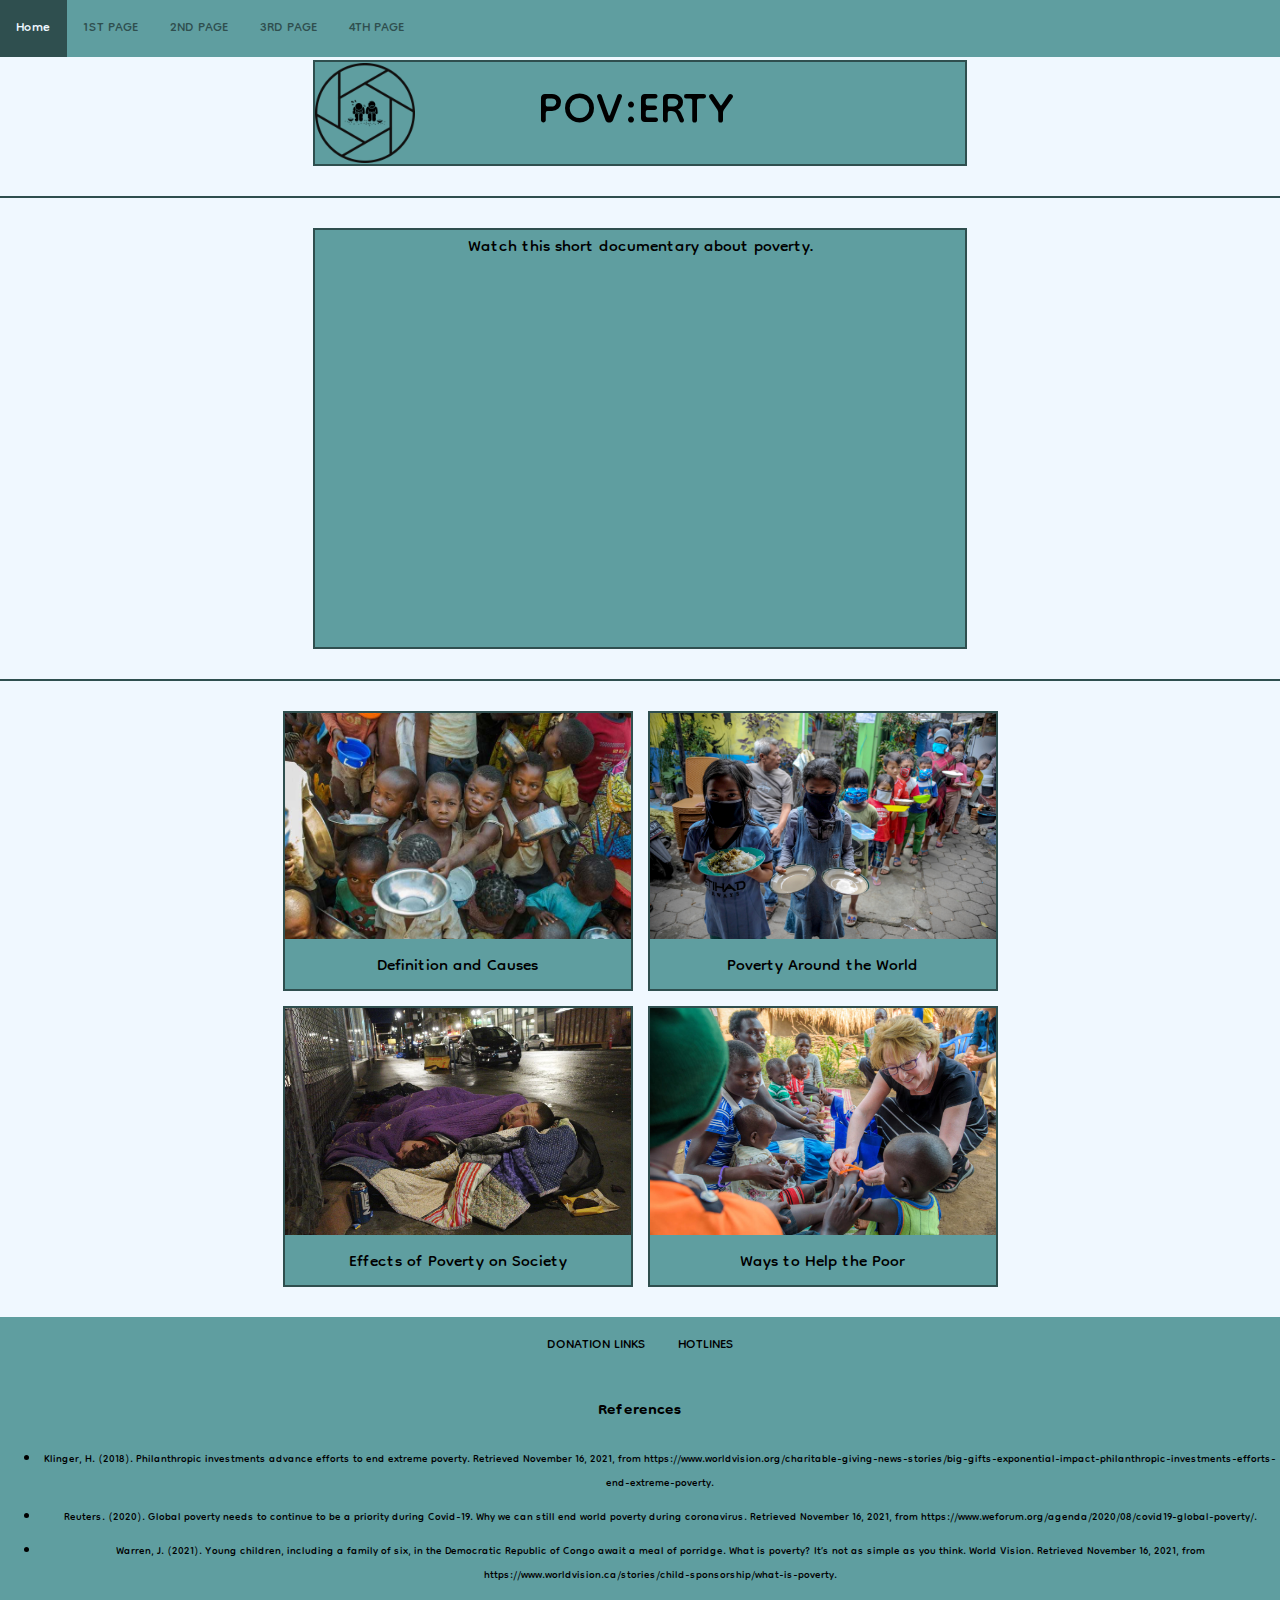
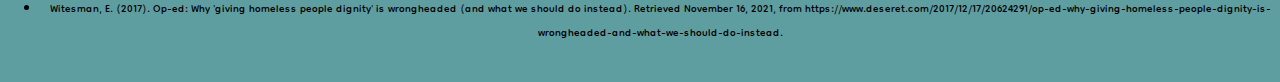
<file: Index.html>
<!DOCTYPE html>
<html>
<head>
    <title>POV:ERTY</title>

    <meta charset="UTF-8">
    <meta name="author" content="Sancho Doronila">
    <meta name="keywords" content="Html, Css">
    <meta name="revised" content="11-09-2021">
    <link rel="icon" type="image" href="images/Logo.png"/>
    <link rel="stylesheet" href="css/styles.css">

<body>
    <header>
        <nav>
            <a class="active" href="Index.html">Home</a>
            <a href="htdocs/subpage1.html">1ST PAGE</a>
            <a href="#2ND PAGE">2ND PAGE</a>
            <a href="#3RD PAGE">3RD PAGE</a>
            <a href="#4TH PAGE">4TH PAGE</a>
        </nav>
    </header>

    <div class="title">
        <img src="images/Logo.png">
        <div>POV:ERTY</div>
    </div>

    <hr>

    <div class="video">
        <div>Watch this short documentary about poverty.</div>
        <iframe  width="650" height="365.625" src="https://www.youtube.com/embed/ty1VWxCZ7p0?autoplay=1&mute=1" title="YouTube video player" frameborder="0" allow="accelerometer; autoplay; clipboard-write; encrypted-media; gyroscope; picture-in-picture" allowfullscreen></iframe>
    </div>  

    <hr>

    <div class="grid-container-subpages">
        <div class="grid-subpage">
            <a href="subpage1.html"><img src="images/poverty1.jpg"></a>
            <div>Definition and Causes</div>
        </div>
        <div class="grid-subpage">
            <a href="#2ND PAGE"><img src="images/poverty2.jpg"></a>
            <div>Poverty Around the World</div>
        </div>
        <div class="grid-subpage">
            <a href="#3RD PAGE"><img src="images/poverty3.jpg"></a>
            <div>Effects of Poverty on Society</div>
        </div>
        <div class="grid-subpage">
            <a href="#4TH PAGE"><img src="images/poverty4.jpg"></a>
            <div>Ways to Help the Poor</div>
        </div>
    </div>

    <footer>
        <div class="links">
            <a href="https://donate.unicef.ph/campaign/pledge">DONATION LINKS</a>
            <a href="https://www.gov.ph/hotlines.html">HOTLINES</a>
        </div>
        <div class="references">
            <h2>References</h2>
            <ul>
                <li>Klinger, H. (2018). Philanthropic investments advance efforts to end extreme poverty. Retrieved November 16, 2021, from https://www.worldvision.org/charitable-giving-news-stories/big-gifts-exponential-impact-philanthropic-investments-efforts-end-extreme-poverty.</li>
                <li>Reuters. (2020). Global poverty needs to continue to be a priority during Covid-19. Why we can still end world poverty during coronavirus. Retrieved November 16, 2021, from https://www.weforum.org/agenda/2020/08/covid19-global-poverty/.</li>
                <li>Warren, J. (2021). Young children, including a family of six, in the Democratic Republic of Congo await a meal of porridge. What is poverty? It’s not as simple as you think. World Vision. Retrieved November 16, 2021, from https://www.worldvision.ca/stories/child-sponsorship/what-is-poverty.</li>
                <li>Witesman, E. (2017). Op-ed: Why 'giving homeless people dignity' is wrongheaded (and what we should do instead). Retrieved November 16, 2021, from https://www.deseret.com/2017/12/17/20624291/op-ed-why-giving-homeless-people-dignity-is-wrongheaded-and-what-we-should-do-instead.</li>
            </ul>
        </div>
    </footer>
</body>
</file>
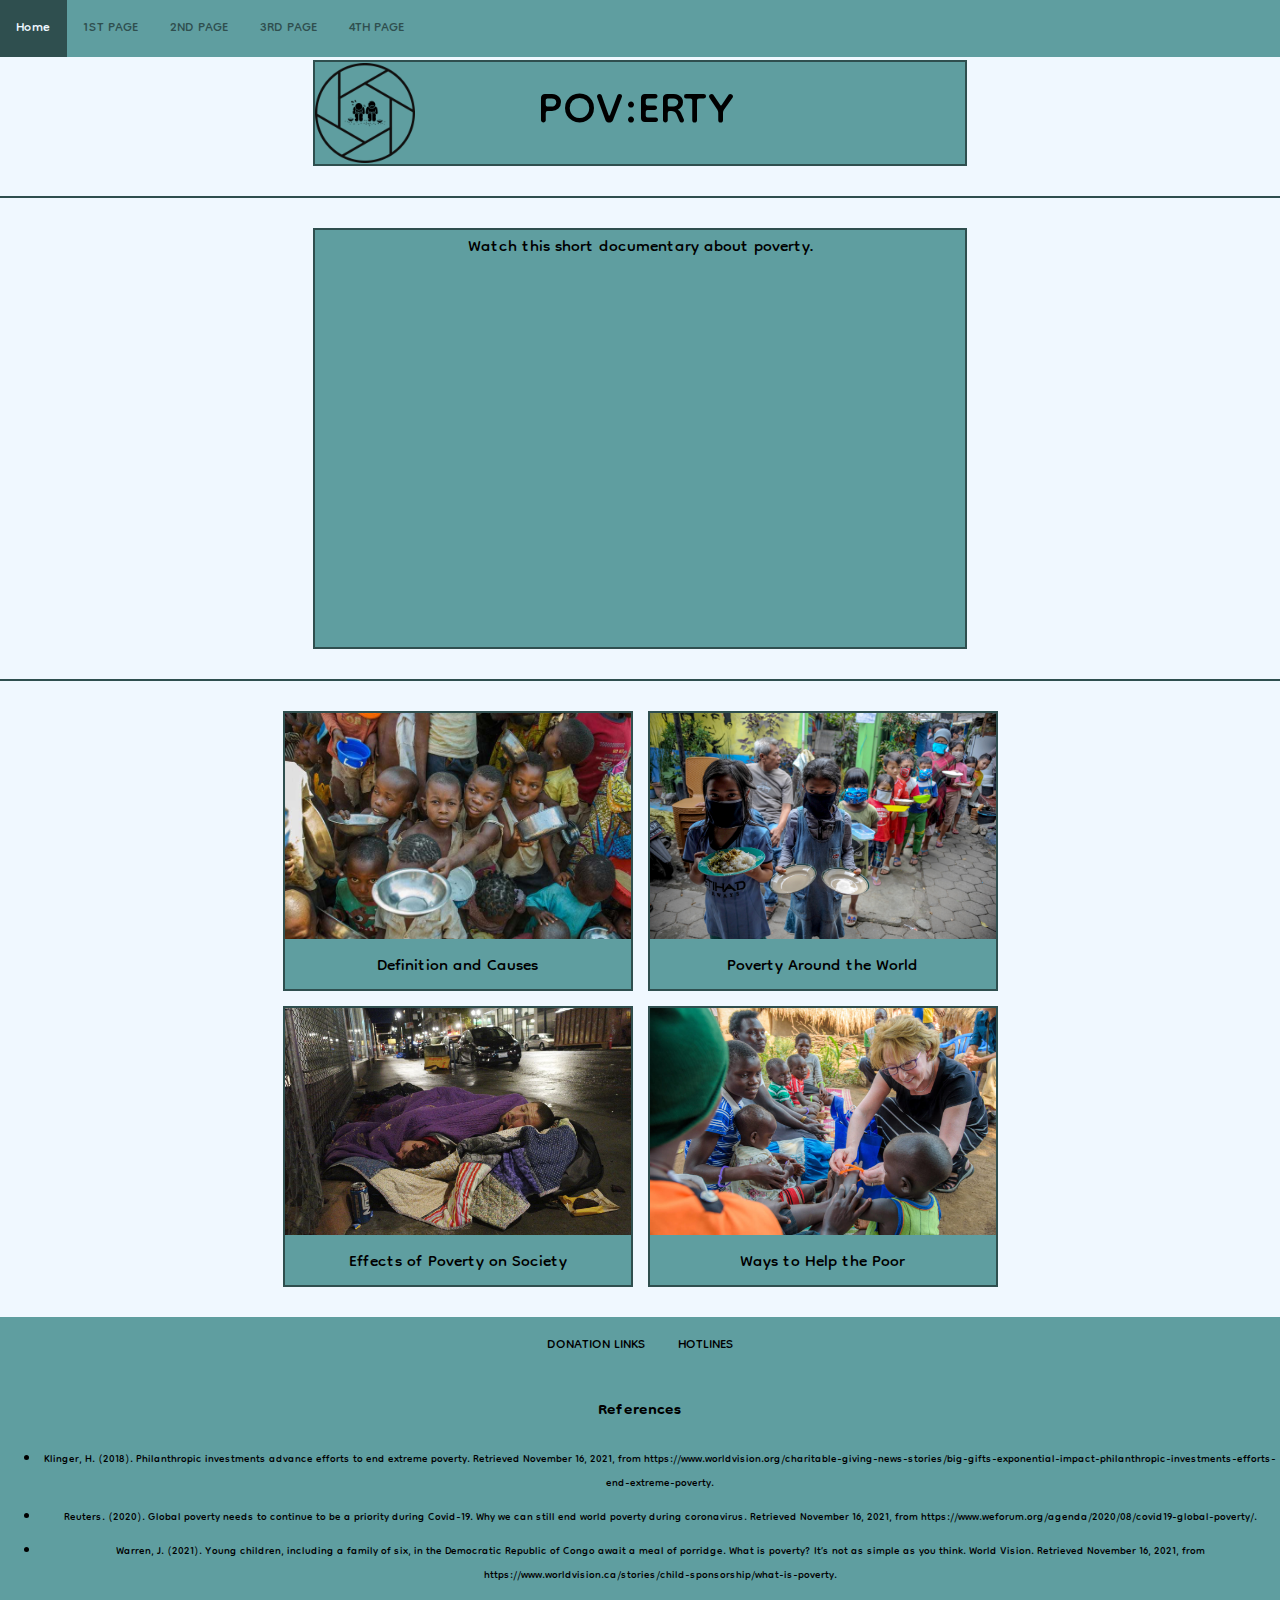
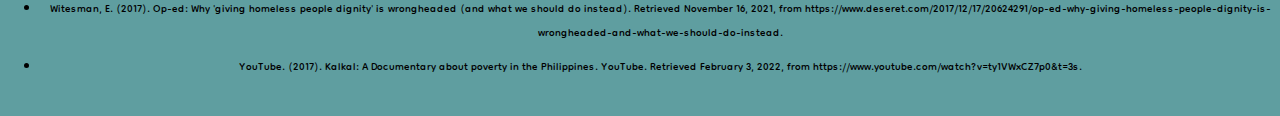
<file: index.html>
<!DOCTYPE html>
<html>
<head>
    <title>POV:ERTY</title>

    <meta charset="UTF-8">
    <meta name="author" content="Sancho Doronila">
    <meta name="keywords" content="Html, Css">
    <meta name="revised" content="2-03-2022">
    <link rel="icon" type="image" href="images/Logo.png">
    <link rel="stylesheet" href="css/styles.css">

<body>
    <header>
        <nav>
            <a class="active" href="index.html">Home</a>
            <a href="htdocs/subpage1.html">1ST PAGE</a>
            <a href="htdocs/subpage2.html">2ND PAGE</a>
            <a href="htdocs/subpage3.html">3RD PAGE</a>
            <a href="htdocs/subpage4.html">4TH PAGE</a>
        </nav>
    </header>

    <div class="title">
        <img src="images/Logo.png">
        <div>POV:ERTY</div>
    </div>

    <hr>

    <div class="video">
        <div>Watch this short documentary about poverty.</div>
        <iframe  width="650" height="365.625" src="https://www.youtube.com/embed/ty1VWxCZ7p0?autoplay=1&mute=1" title="YouTube video player" frameborder="0" allow="accelerometer; autoplay; clipboard-write; encrypted-media; gyroscope; picture-in-picture" allowfullscreen></iframe>
    </div>  

    <hr>

    <div class="grid-container-subpages">
        <div class="grid-subpage">
            <a href="htdocs/subpage1.html"><img src="images/poverty1.jpg"></a>
            <div>Definition and Causes</div>
        </div>
        <div class="grid-subpage">
            <a href="htdocs/subpage2.html"><img src="images/poverty2.jpg"></a>
            <div>Poverty Around the World</div>
        </div>
        <div class="grid-subpage">
            <a href="htdocs/subpage3.html"><img src="images/poverty3.jpg"></a>
            <div>Effects of Poverty on Society</div>
        </div>
        <div class="grid-subpage">
            <a href="htdocs/subpage4.html"><img src="images/poverty4.jpg"></a>
            <div>Ways to Help the Poor</div>
        </div>
    </div>

    <footer>
        <div class="links">
            <a href="https://donate.unicef.ph/campaign/pledge">DONATION LINKS</a>
            <a href="https://www.gov.ph/hotlines.html">HOTLINES</a>
        </div>
        <div class="references">
            <h2>References</h2>
            <ul>
                <li>Klinger, H. (2018). Philanthropic investments advance efforts to end extreme poverty. Retrieved November 16, 2021, from https://www.worldvision.org/charitable-giving-news-stories/big-gifts-exponential-impact-philanthropic-investments-efforts-end-extreme-poverty.</li>
                <li>Reuters. (2020). Global poverty needs to continue to be a priority during Covid-19. Why we can still end world poverty during coronavirus. Retrieved November 16, 2021, from https://www.weforum.org/agenda/2020/08/covid19-global-poverty/.</li>             
                <li>Warren, J. (2021). Young children, including a family of six, in the Democratic Republic of Congo await a meal of porridge. What is poverty? It’s not as simple as you think. World Vision. Retrieved November 16, 2021, from https://www.worldvision.ca/stories/child-sponsorship/what-is-poverty.</li>
                <li>Witesman, E. (2017). Op-ed: Why 'giving homeless people dignity' is wrongheaded (and what we should do instead). Retrieved November 16, 2021, from https://www.deseret.com/2017/12/17/20624291/op-ed-why-giving-homeless-people-dignity-is-wrongheaded-and-what-we-should-do-instead.</li>
                <li>YouTube. (2017). Kalkal: A Documentary about poverty in the Philippines. YouTube. Retrieved February 3, 2022, from https://www.youtube.com/watch?v=ty1VWxCZ7p0&t=3s.</li>
            </ul>
        </div>
    </footer>
</body>
</file>
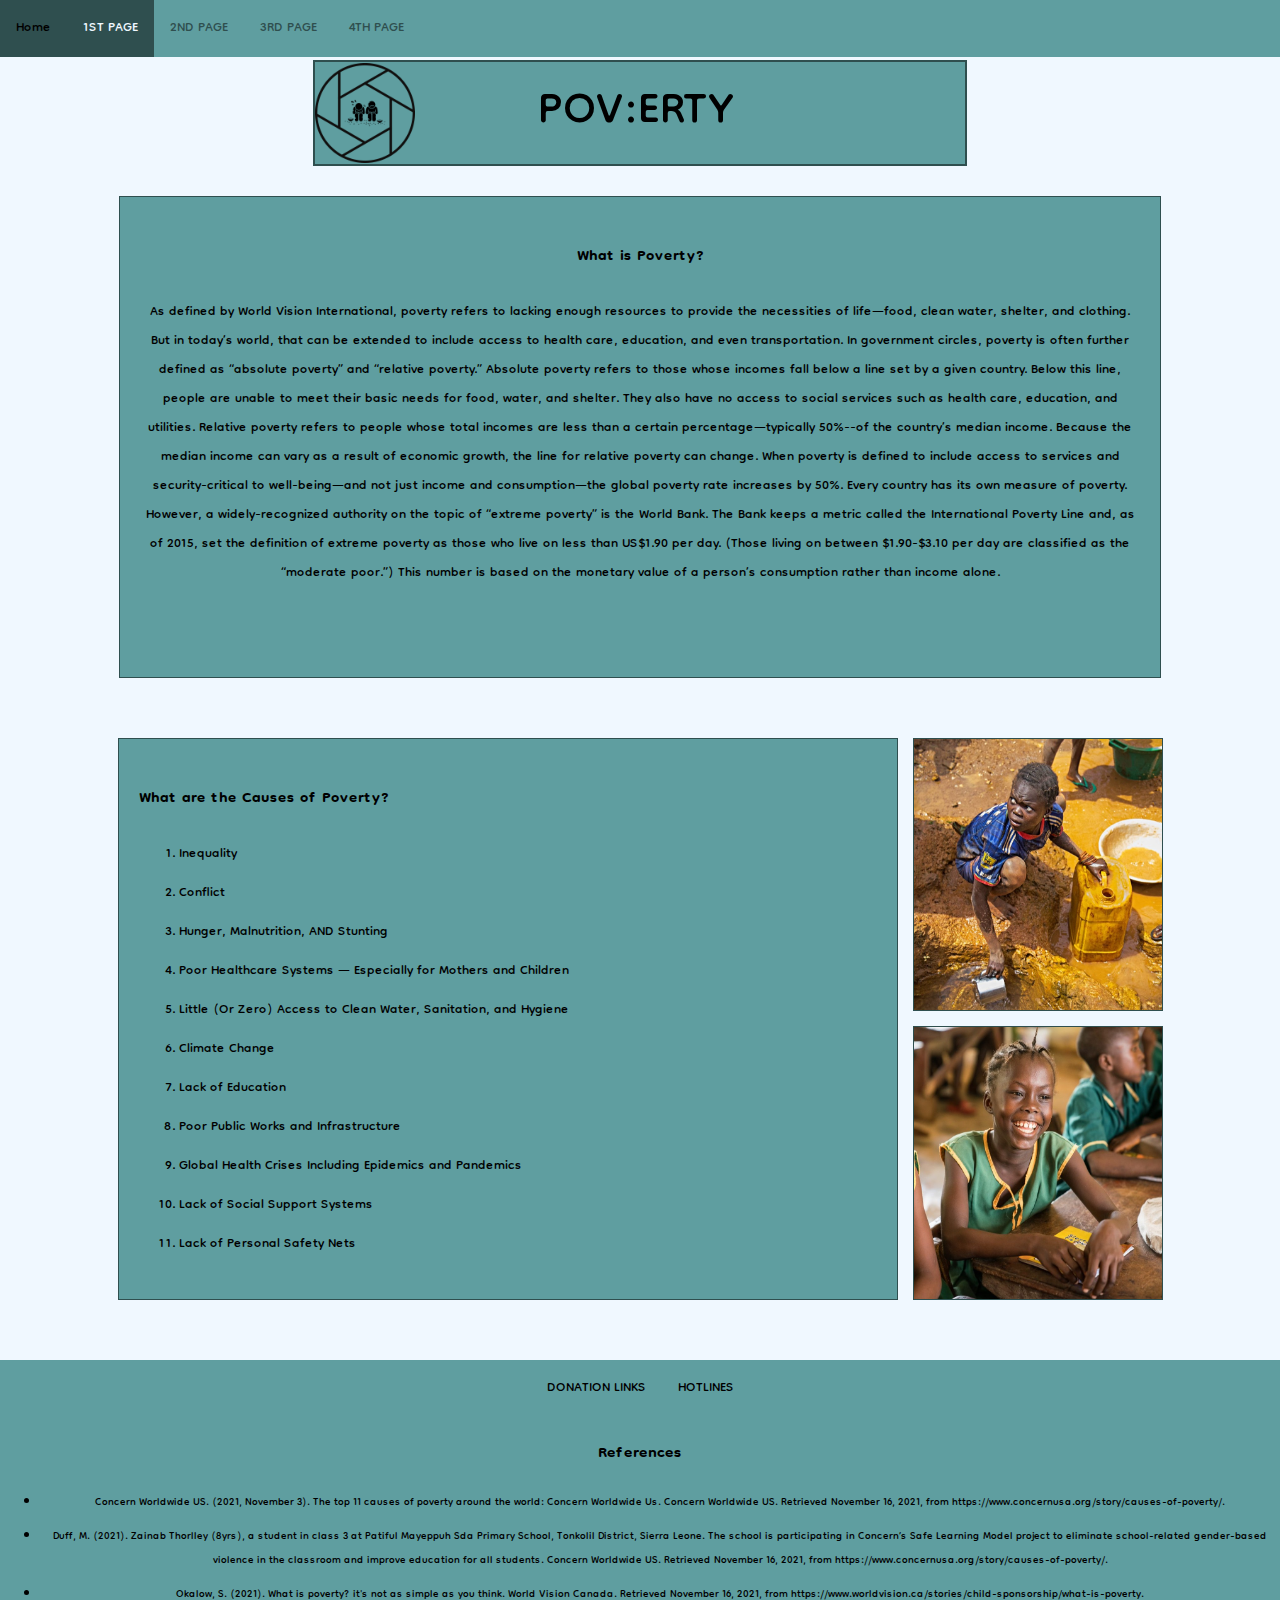
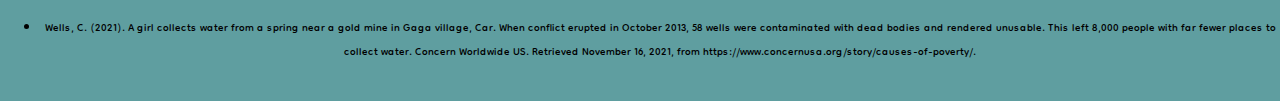
<file: htdocs/subpage1.html>
<!DOCTYPE html>
<html>
<head>
    <title>POV:ERTY</title>

    <meta charset="UTF-8">
    <meta name="author" content="Sancho Doronila">
    <meta name="keywords" content="Html, Css">
    <meta name="revised" content="2-03-2022">
    <link rel="icon" type="image" href="../images/Logo.png"/>
    <link rel="stylesheet" href="../css/styles1.css">

<body>
    <header>
        <nav>
            <a href="../index.html">Home</a>
            <a class="active" href="subpage1.html">1ST PAGE</a>
            <a href="subpage2.html">2ND PAGE</a>
            <a href="subpage3.html">3RD PAGE</a>
            <a href="subpage4.html">4TH PAGE</a>
        </nav>
    </header>

    <div class="title">
        <img src="../images/Logo.png">
        <div>POV:ERTY</div>
    </div>

    <div class="box">
        <h3>What is Poverty?</h3>
        <div>As defined by World Vision International, poverty refers to lacking enough resources to provide the necessities of life—food, clean water, shelter, and clothing. But in today’s world, that can be extended to include access to health care, education, and even transportation. In government circles, poverty is often further defined as “absolute poverty” and “relative poverty.” Absolute poverty refers to those whose incomes fall below a line set by a given country. Below this line, people are unable to meet their basic needs for food, water, and shelter. They also have no access to social services such as health care, education, and utilities. Relative poverty refers to people whose total incomes are less than a certain percentage—typically 50%--of the country’s median income. Because the median income can vary as a result of economic growth, the line for relative poverty can change. When poverty is defined to include access to services and security-critical to well-being—and not just income and consumption—the global poverty rate increases by 50%. Every country has its own measure of poverty. However, a widely-recognized authority on the topic of “extreme poverty” is the World Bank. The Bank keeps a metric called the International Poverty Line and, as of 2015, set the definition of extreme poverty as those who live on less than US$1.90 per day. (Those living on between $1.90-$3.10 per day are classified as the “moderate poor.”) This number is based on the monetary value of a person’s consumption rather than income alone.</div>
    </div>

    <div class="grid-container">
        <div class="item1">
            <h3>What are the Causes of Poverty?</h3>
            <ol>
                <li>Inequality</li>
                <li>Conflict</li>
                <li>Hunger, Malnutrition, AND Stunting</li>
                <li>Poor Healthcare Systems — Especially for Mothers and Children</li>
                <li>Little (Or Zero) Access to Clean Water, Sanitation, and Hygiene</li>
                <li>Climate Change</li>
                <li>Lack of Education</li>
                <li>Poor Public Works and Infrastructure</li>
                <li>Global Health Crises Including Epidemics and Pandemics</li>
                <li>Lack of Social Support Systems</li>
                <li>Lack of Personal Safety Nets</li>
            </ol>
        </div>
        <div class="item2"><img src="../images/poverty5.jpg"></div>
        <div class="item3"><img src="../images/poverty6.jpg"></div>  
    </div>

    <footer>
        <div class="links">
            <a href="https://donate.unicef.ph/campaign/pledge">DONATION LINKS</a>
            <a href="https://www.gov.ph/hotlines.html">HOTLINES</a>
        </div>
        <div class="references">
            <h2>References</h2>
            <ul>
                <li>Concern Worldwide US. (2021, November 3). The top 11 causes of poverty around the world: Concern Worldwide Us. Concern Worldwide US. Retrieved November 16, 2021, from https://www.concernusa.org/story/causes-of-poverty/.</li>
                <li>Duff, M. (2021). Zainab Thorlley (8yrs), a student in class 3 at Patiful Mayeppuh Sda Primary School, Tonkolil District, Sierra Leone. The school is participating in Concern’s Safe Learning Model project to eliminate school-related gender-based violence in the classroom and improve education for all students. Concern Worldwide US. Retrieved November 16, 2021, from https://www.concernusa.org/story/causes-of-poverty/. </li>
                <li>Okalow, S. (2021). What is poverty? it's not as simple as you think. World Vision Canada. Retrieved November 16, 2021, from https://www.worldvision.ca/stories/child-sponsorship/what-is-poverty.</li>
                <li>Wells, C. (2021). A girl collects water from a spring near a gold mine in Gaga village, Car. When conflict erupted in October 2013, 58 wells were contaminated with dead bodies and rendered unusable. This left 8,000 people with far fewer places to collect water. Concern Worldwide US. Retrieved November 16, 2021, from https://www.concernusa.org/story/causes-of-poverty/. </li>
            </ul>
        </div>
    </footer>
</body>
</file>
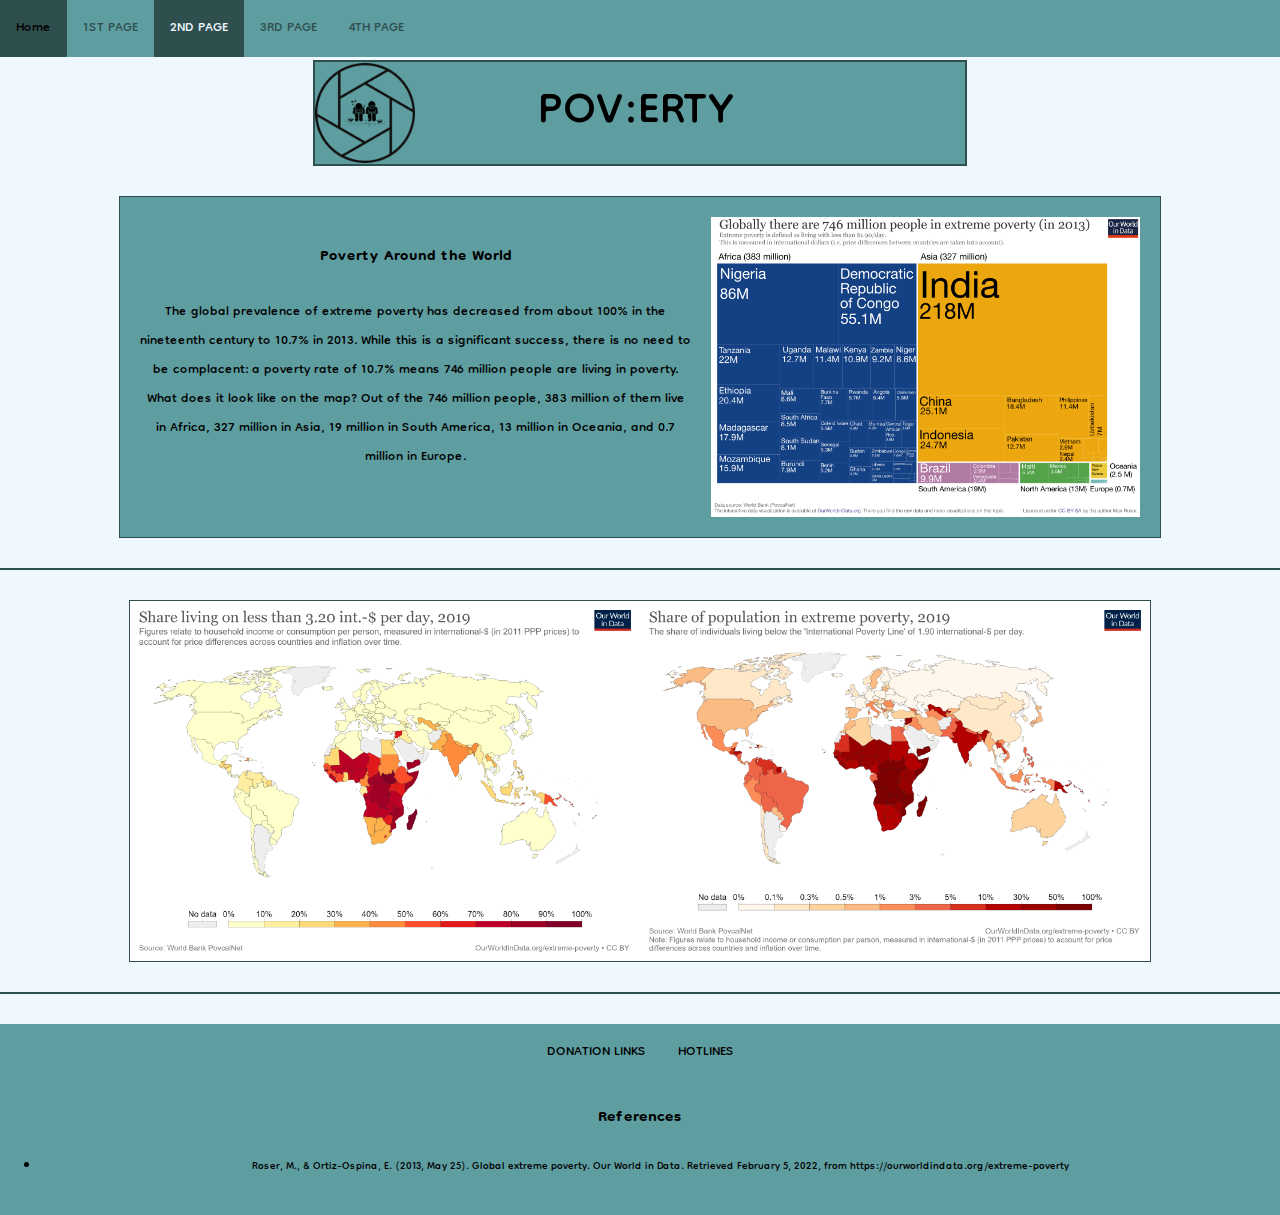
<file: htdocs/subpage2.html>
<!DOCTYPE html>
<html>
<head>
    <title>POV:ERTY</title>

    <meta charset="UTF-8">
    <meta name="author" content="Sancho Doronila">
    <meta name="keywords" content="Html, Css">
    <meta name="revised" content="2-05-2022">
    <link rel="icon" type="image" href="../images/Logo.png"/>
    <link rel="stylesheet" href="../css/styles2.css">


    <body>
        <header>
            <nav>
                <a href="../index.html">Home</a>
                <a href="subpage1.html">1ST PAGE</a>
                <a class= "active"href="subpage2.html">2ND PAGE</a>
                <a href="subpage3.html">3RD PAGE</a>
                <a href="subpage4.html">4TH PAGE</a>
            </nav>
        </header>
    
        <div class="title">
            <img src="../images/Logo.png">
            <div>POV:ERTY</div>
        </div>
        
        <div class="box">
            <div><h3>Poverty Around the World</h3>The global prevalence of extreme poverty has decreased from about 100% in the nineteenth century to 10.7% in 2013. While this is a significant success, there is no need to be complacent: a poverty rate of 10.7% means 746 million people are living in poverty. What does it look like on the map? Out of the 746 million people, 383 million of them live in Africa, 327 million in Asia, 19 million in South America, 13 million in Oceania, and 0.7 million in Europe.</div>
            <img src="../images/poverty9.png">
        </div>
        
        <hr>

        <div class="flex">
            <div class="photos">
                <img src="../images/poverty8.png">
                <div class="text">
                    <span class="phototitle">Share of Population Living in Poverty, 2019</span>
                    <span class="description">The World Bank reports poverty headcount ratios using a higher line at 3.20 int-$. The map shows available estimates.</span>
                </div>
            </div>
            <div class="photos">
                <img src="../images/poverty7.png">
                <div class="text">
                    <span class="phototitle">Share of Population in Extreme Poverty, 2019</span>
                    <span class="description">The World Bank defines extreme poverty as living on less than 1.90 int-$. The map shows available estimates of the extreme poverty headcount ratio, country by country.</span>
                </div>
            </div>
        </div>
        <hr>

        <footer>
            <div class="links">
                <a href="https://donate.unicef.ph/campaign/pledge">DONATION LINKS</a>
                <a href="https://www.gov.ph/hotlines.html">HOTLINES</a>
            </div>
            <div class="references">
                <h2>References</h2>
                <ul>
                    <li>Roser, M., & Ortiz-Ospina, E. (2013, May 25). Global extreme poverty. Our World in Data. Retrieved February 5, 2022, from https://ourworldindata.org/extreme-poverty </li>
                </ul>
            </div>
        </footer>
    </body>
</file>
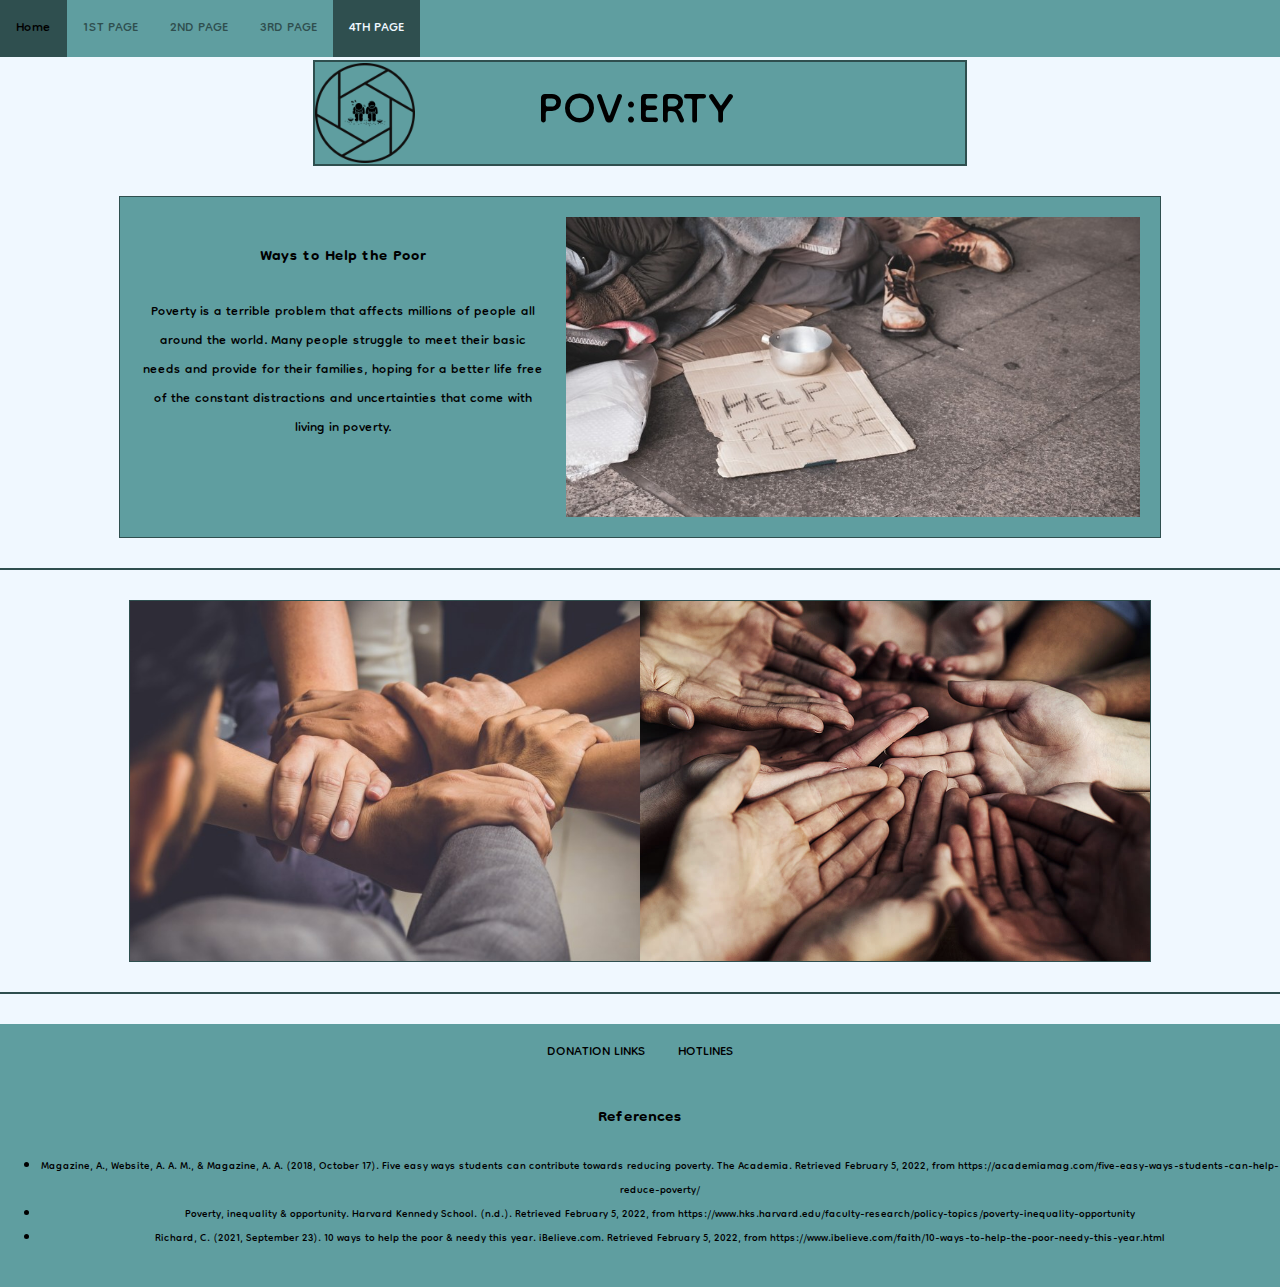
<file: htdocs/subpage4.html>
<!DOCTYPE html>
<html>
<head>
    <title>POV:ERTY</title>

    <meta charset="UTF-8">
    <meta name="author" content="Sancho Doronila">
    <meta name="keywords" content="Html, Css">
    <meta name="revised" content="2-05-2022">
    <link rel="icon" type="image" href="../images/Logo.png"/>
    <link rel="stylesheet" href="../css/styles4.css">


    <body>
        <header>
            <nav>
                <a href="../index.html">Home</a>
                <a href="subpage1.html">1ST PAGE</a>
                <a href="subpage2.html">2ND PAGE</a>
                <a href="subpage3.html">3RD PAGE</a>
                <a  class="active" href="subpage4.html">4TH PAGE</a>
            </nav>
        </header>
    
        <div class="title">
            <img src="../images/Logo.png">
            <div>POV:ERTY</div>
        </div>
        
        <div class="box">
            <div><h3>Ways to Help the Poor</h3>Poverty is a terrible problem that affects millions of people all around the world. Many people struggle to meet their basic needs and provide for their families, hoping for a better life free of the constant distractions and uncertainties that come with living in poverty.</div>
            <img src="../images/poverty13.jpg">
        </div>
        
        <hr>

        <div class="flex">
            <div class="photos">
                <img src="../images/poverty14.jpg">
                <div class="text">
                    <span class="phototitle">Ways to Help the Poor</span>
                    <span class="description">
                        <ul>
                            <li>Contact Local Representatives</li>
                            <li>Donate to Trustworthy Non-governmental Organizations (NGOs)</li>
                            <li>Raise Awareness</li>
                            <li>Hold Fundraisers</li>
                            <li>Support Brands that Have People in Mind</li>
                        </ul>
                    </span>
                </div>
            </div>
            <div class="photos">
                <img src="../images/poverty15.jpg">
                <div class="text">
                    <span class="phototitle">Ways to Help the Poor</span>
                    <span class="description">
                        <ul>
                            <li>Do Research</li>
                            <li>Volunteer</li>
                            <li>Divert Money from Unnecessary Purchases</li>
                            <li>Know Where Your Purchases Come from and Who Made Them</li>
                            <li>Use Your Voice</li>
                        </ul>
                    </span>                
                </div>
            </div>
        </div>
        <hr>

        <footer>
            <div class="links">
                <a href="https://donate.unicef.ph/campaign/pledge">DONATION LINKS</a>
                <a href="https://www.gov.ph/hotlines.html">HOTLINES</a>
            </div>
            <div class="references">
                <h2>References</h2>
                <ul>
                    <li>Magazine, A., Website, A. A. M., & Magazine, A. A. (2018, October 17). Five easy ways students can contribute towards reducing poverty. The Academia. Retrieved February 5, 2022, from https://academiamag.com/five-easy-ways-students-can-help-reduce-poverty/ </li>
                    <li>Poverty, inequality & opportunity. Harvard Kennedy School. (n.d.). Retrieved February 5, 2022, from https://www.hks.harvard.edu/faculty-research/policy-topics/poverty-inequality-opportunity </li>
                    <li>Richard, C. (2021, September 23). 10 ways to help the poor & needy this year. iBelieve.com. Retrieved February 5, 2022, from https://www.ibelieve.com/faith/10-ways-to-help-the-poor-needy-this-year.html</li>
                </ul>
            </div>
        </footer>
    </body>
</file>
<file: css/styles.css>
@import url('https://fonts.googleapis.com/css?family=Dongle');

body {
    margin: 0;
    font-family: "Dongle", sans-serif;
    background-color: aliceblue;
}

hr {
    height: 2px;
    border-width: 0;
    color: darkslategray;
    background-color: darkslategray;
}
nav {
    overflow: hidden;
    position: fixed;
    width: 100%;
    margin: 0;
    padding: 0;
    top: 0;
    background-color: cadetblue;
    margin-bottom: 60px;
}

nav a {
    float: left;
    display: darkslategray;
    color: darkslategray;
    text-align: center;
    padding: 14px 16px;
    text-decoration: none;
    font-size: 20px;
}

nav a:hover, .grid-container-subpages a:hover, .links a:hover {
    background-color: darkslategray;
    color: black;
}

nav a.active {
    background-color: darkslategray;
    color: aliceblue;
}

.title {
    width: 650px;
    margin: auto;
    margin-top: 60px;
    margin-bottom: 30px;
    border: 2px solid darkslategray;
    background-color: cadetblue;
}

.title img, .title div {
    vertical-align: middle;
    display: inline;
}

.title img {
    width: 100px;
}

.title div {
    font-size: 70px;
    padding-left: 120px;
}

.video {
    margin: auto;
    margin-top: 30px;
    margin-bottom: 30px;
    width: 650px;
    font-size: 25px;
    text-align: center;
    border: 2px solid darkslategray;
    background-color: cadetblue;
}



.grid-container-subpages {
    display: grid;
    justify-content: center;
    grid-template-columns: 350px 350px;
    grid-gap: 15px;
    margin-top: 30px;
    margin-bottom: 30px;
}

.grid-subpage {
    text-align: center;
    border: 2px solid darkslategray;
    background-color: cadetblue;
}

.grid-subpage div {
    font-size: 25px;
}

.grid-container-subpages img {
    height: 82%;
    width: 100%;
}

footer {
    background-color: cadetblue;
    text-align: center;
    padding-bottom: 20px;
}

.links {
    justify-content: center;
    display: flex;
}

.links a {
    display: block;
    color: black;
    padding: 14px 16px;
    text-decoration: none;
    font-size: 20px;
}

li {
    margin: 10px 0;
}
</file>
<file: css/styles1.css>
@import url('https://fonts.googleapis.com/css?family=Dongle');

body {
    margin: 0;
    font-family: "Dongle", sans-serif;
    background-color: aliceblue;
}

hr {
    height: 2px;
    border-width: 0;
    color: darkslategray;
    background-color: darkslategray;
}
nav {
    overflow: hidden;
    position: fixed;
    width: 100%;
    margin: 0;
    padding: 0;
    top: 0;
    background-color: cadetblue;
    margin-bottom: 60px;
}

nav a {
    float: left;
    display: darkslategray;
    color: darkslategray;
    text-align: center;
    padding: 14px 16px;
    text-decoration: none;
    font-size: 20px;
}

nav a:hover, a:hover, .links a:hover {
    background-color: darkslategray;
    color: black;
}

nav a.active {
    background-color: darkslategray;
    color: aliceblue;
}

.title {
    width: 650px;
    margin: auto;
    margin-top: 60px;
    margin-bottom: 30px;
    border: 2px solid darkslategray;
    background-color: cadetblue;
}

.title img, .title div {
    vertical-align: middle;
    display: inline;
}

.title img {
    width: 100px;
}

.title div {
    font-size: 70px;
    padding-left: 120px;
}


.box {
    width: 50em;
    height: 22em;
    padding: 1em;
    font-size: 20px;
    margin: auto;
    text-align: center;
    margin-bottom: 60px;
    border: 1px solid darkslategray;
    background: cadetblue;
}

.grid-container {
    display: grid;
    margin: auto;
    font-size: 20px;
    justify-content: center;
    grid-template-columns: 250px 250px 250px 250px;
    grid-gap: 15px;
    margin-bottom: 60px;
}

.grid-container img {
    width: 100%;
    height: 100%;
}

li {
    margin: 10px 0;
}

.item1 {
    grid-area: 1 / 1 / span 2 / span 3;
    padding: 20px;
}

.item1, .item2, .item3 {
    background-color: cadetblue;
    border: 1px solid darkslategray;
}

footer {
    background-color: cadetblue;
    text-align: center;
    padding-bottom: 20px;
}

.links {
    justify-content: center;
    display: flex;
}

.links a {
    display: block;
    color: black;
    padding: 14px 16px;
    text-decoration: none;
    font-size: 20px;
}
</file>
<file: css/styles2.css>
@import url('https://fonts.googleapis.com/css?family=Dongle');

body {
    margin: 0;
    font-family: "Dongle", sans-serif;
    background-color: aliceblue;
}

hr {
    height: 2px;
    border-width: 0;
    color: darkslategray;
    background-color: darkslategray;
}
nav {
    overflow: hidden;
    position: fixed;
    width: 100%;
    margin: 0;
    padding: 0;
    top: 0;
    background-color: cadetblue;
    margin-bottom: 60px;
}

nav a {
    float: left;
    display: darkslategray;
    color: darkslategray;
    text-align: center;
    padding: 14px 16px;
    text-decoration: none;
    font-size: 20px;
}

nav a:hover, .grid-container-subpages a:hover, .links a:hover {
    background-color: darkslategray;
    color: black;
}

nav a.active {
    background-color: darkslategray;
    color: aliceblue;
}

.title {
    width: 650px;
    margin: auto;
    margin-top: 60px;
    margin-bottom: 30px;
    border: 2px solid darkslategray;
    background-color: cadetblue;
}

.title img, .title div {
    vertical-align: middle;
    display: inline;
}

.title img {
    width: 100px;
}

.title div {
    font-size: 70px;
    padding-left: 120px;
}

hr {
    margin-bottom: 30px;
}

.box {
    display: flex;
    width: 50em;
    height: 15em;
    padding: 1em;
    font-size: 20px;
    margin: auto;
    text-align: center;
    margin-bottom: 30px;
    border: 1px solid darkslategray;
    background: cadetblue;
}

.box > img {
    padding-left: 1em;
}

.flex {
    height: 360px;
    width: 1020px;
    display: flex;
    align-items: center;
    justify-content: center;
    margin: auto;
    margin-bottom: 30px;
    border: 1px solid darkslategray;
}

.photos {
    position: relative;
    overflow: hidden;
    height: 100%;
    width: 100%;
    margin: auto;
}

.photos > img {
    object-fit: cover;
    width: 100%;
    height: 100%;
}

.photos > .text {
    opacity: 0;
}

.photos:hover > .text {
    height: 100%;
    width: 100%;
    bottom: 0;
    left: 0;
    opacity: 1;
    display: flex;
    flex-direction: column;
    align-items: center;
    justify-content: center;
    position: absolute;
    background-color: rgba(0,0,0,0.6);
    color: white;
    transition: opacity 0.5s linear;
}


.photos .phototitle {
    display: block;
    font-size: 30px;
    justify-content: center;
}

.photos .description {
    display: block;
    text-align: center;
    padding: 10px;
}

footer {
    background-color: cadetblue;
    text-align: center;
    padding-bottom: 20px;
}

.links {
    justify-content: center;
    display: flex;
}

.links a {
    display: block;
    color: black;
    padding: 14px 16px;
    text-decoration: none;
    font-size: 20px;
}
</file>
<file: css/styles4.css>
@import url('https://fonts.googleapis.com/css?family=Dongle');

body {
    margin: 0;
    font-family: "Dongle", sans-serif;
    background-color: aliceblue;
}

hr {
    height: 2px;
    border-width: 0;
    color: darkslategray;
    background-color: darkslategray;
}
nav {
    overflow: hidden;
    position: fixed;
    width: 100%;
    margin: 0;
    padding: 0;
    top: 0;
    background-color: cadetblue;
    margin-bottom: 60px;
}

nav a {
    float: left;
    display: darkslategray;
    color: darkslategray;
    text-align: center;
    padding: 14px 16px;
    text-decoration: none;
    font-size: 20px;
}

nav a:hover, .grid-container-subpages a:hover, .links a:hover {
    background-color: darkslategray;
    color: black;
}

nav a.active {
    background-color: darkslategray;
    color: aliceblue;
}

.title {
    width: 650px;
    margin: auto;
    margin-top: 60px;
    margin-bottom: 30px;
    border: 2px solid darkslategray;
    background-color: cadetblue;
}

.title img, .title div {
    vertical-align: middle;
    display: inline;
}

.title img {
    width: 100px;
}

.title div {
    font-size: 70px;
    padding-left: 120px;
}

hr {
    margin-bottom: 30px;
}

.box {
    display: flex;
    width: 50em;
    height: 15em;
    padding: 1em;
    font-size: 20px;
    margin: auto;
    text-align: center;
    margin-bottom: 30px;
    border: 1px solid darkslategray;
    background: cadetblue;
}

.box > img {
    padding-left: 1em;
}

.flex {
    height: 360px;
    width: 1020px;
    display: flex;
    align-items: center;
    justify-content: center;
    margin: auto;
    margin-bottom: 30px;
    border: 1px solid darkslategray;
}

.photos {
    position: relative;
    overflow: hidden;
    height: 100%;
    width: 100%;
    margin: auto;
}

.photos > img {
    object-fit: cover;
    width: 100%;
    height: 100%;
}

.photos > .text {
    opacity: 0;
}

.photos:hover > .text {
    height: 100%;
    width: 100%;
    bottom: 0;
    left: 0;
    opacity: 1;
    display: flex;
    flex-direction: column;
    align-items: center;
    justify-content: center;
    position: absolute;
    background-color: rgba(0,0,0,0.6);
    color: white;
    transition: opacity 0.5s linear;
}


.photos .phototitle {
    display: block;
    font-size: 30px;
    justify-content: center;
}

.photos .description {
    display: block;
    text-align: center;
    padding: 10px;
}

footer {
    background-color: cadetblue;
    text-align: center;
    padding-bottom: 20px;
}

.links {
    justify-content: center;
    display: flex;
}

.links a {
    display: block;
    color: black;
    padding: 14px 16px;
    text-decoration: none;
    font-size: 20px;
}
</file>
